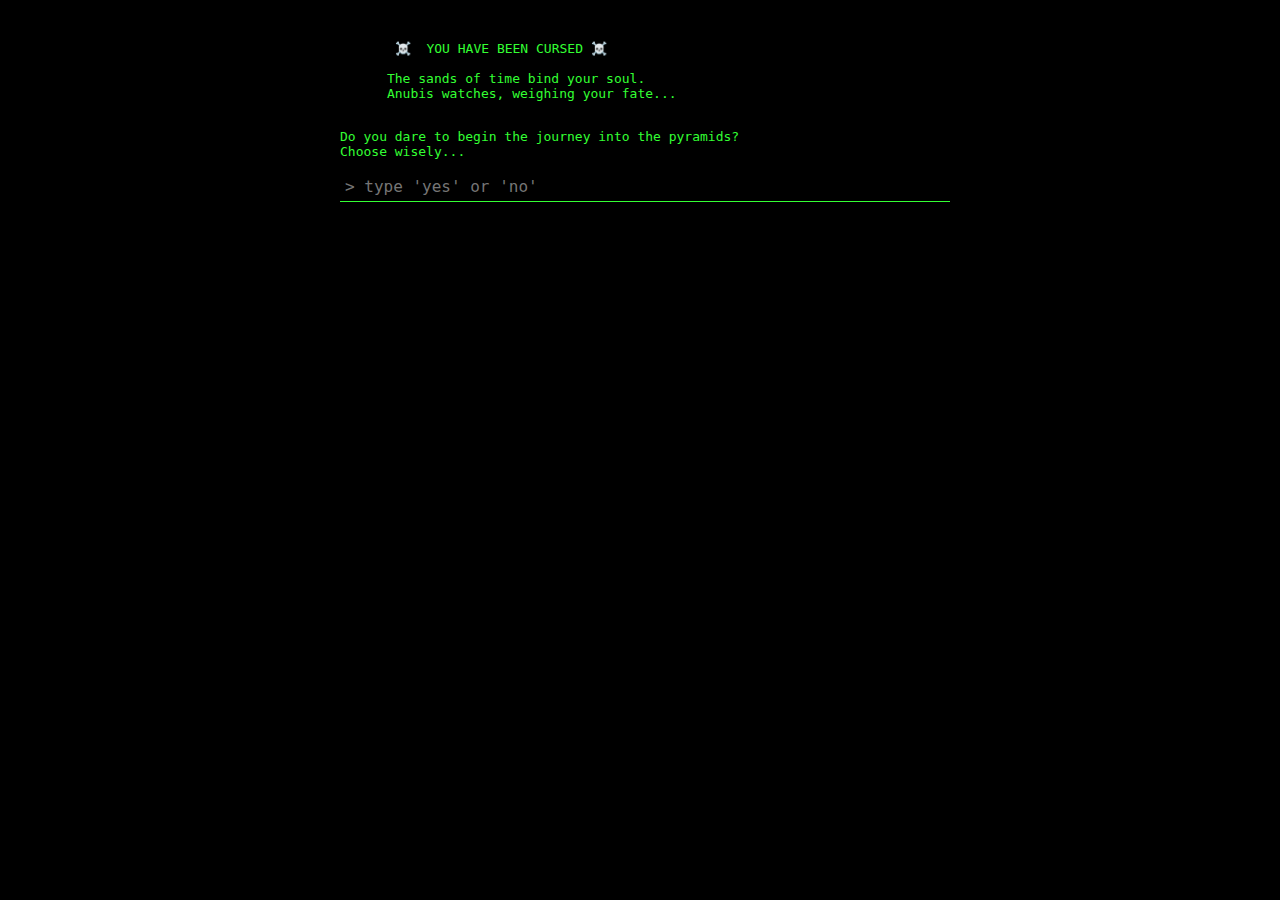
<file: index.html>
<!DOCTYPE html>
<html lang="en">
<head>
  <meta charset="UTF-8">
  <title>The Curse Awaits...</title>
  <link rel="stylesheet" href="cli.css">
</head>
<body>
  <div id="terminal">
    <pre>
       ☠️  YOU HAVE BEEN CURSED ☠️

      The sands of time bind your soul.
      Anubis watches, weighing your fate...
    </pre>
    <p>
      Do you dare to begin the journey into the pyramids?<br>
      Choose wisely...
    </p>
    <div id="output"></div>
    <input type="text" id="input" placeholder="> type 'yes' or 'no'">
  </div>
  <script>
    const input = document.getElementById("input");
    const output = document.getElementById("output");

    input.addEventListener("keydown", function(e) {
      if (e.key === "Enter") {
        const cmd = input.value.trim().toLowerCase();
        input.value = "";

        if (cmd === "yes") {
          output.innerHTML += "<p>✅ You embrace the curse and step forward...</p>";
          setTimeout(() => {
            window.location.href = "stage1.html"; // masuk stage 1
          }, 2000);
        } else if (cmd === "no") {
          output.innerHTML += "<p>❌ You refuse the path... The curse consumes you.</p>";
          setTimeout(() => {
            window.location.href = "death.html"; // langsung mati
          }, 2000);
        } else {
          output.innerHTML += "<p>❓ The gods do not understand your hesitation...</p>";
        }
      }
    });
  </script>
</body>
</html>
</file>
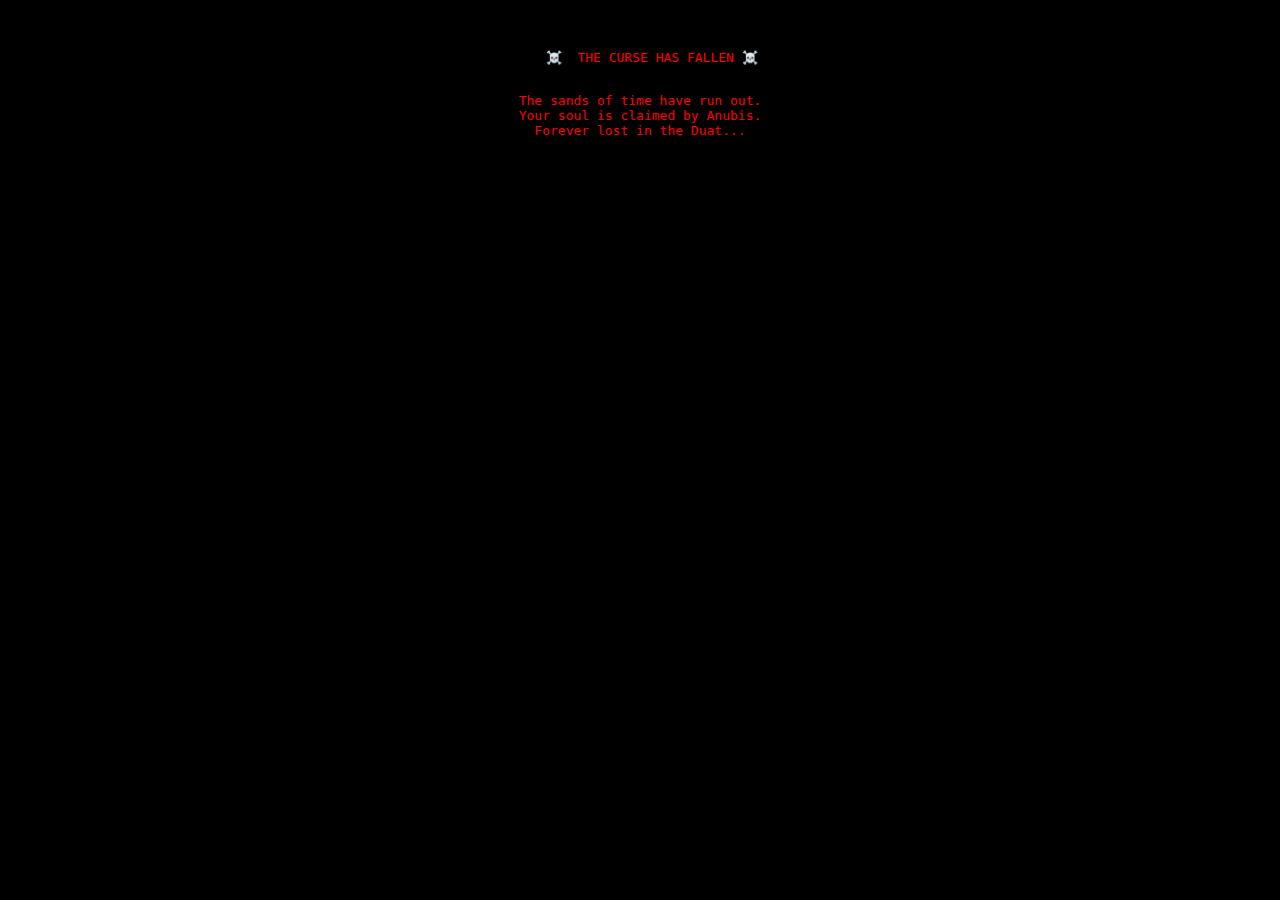
<file: death.html>
<!DOCTYPE html>
<html lang="en">
<head>
  <meta charset="UTF-8">
  <title>You are dead</title>
  <style>
    body { background: black; color: red; font-family: monospace; text-align:center; margin-top:50px; }
  </style>
</head>
<body>
  <pre>
   ☠️  THE CURSE HAS FALLEN ☠️
  </pre>
  <p>The sands of time have run out.<br>
  Your soul is claimed by Anubis.<br>
  Forever lost in the Duat...</p>
</body>
</html>
</file>
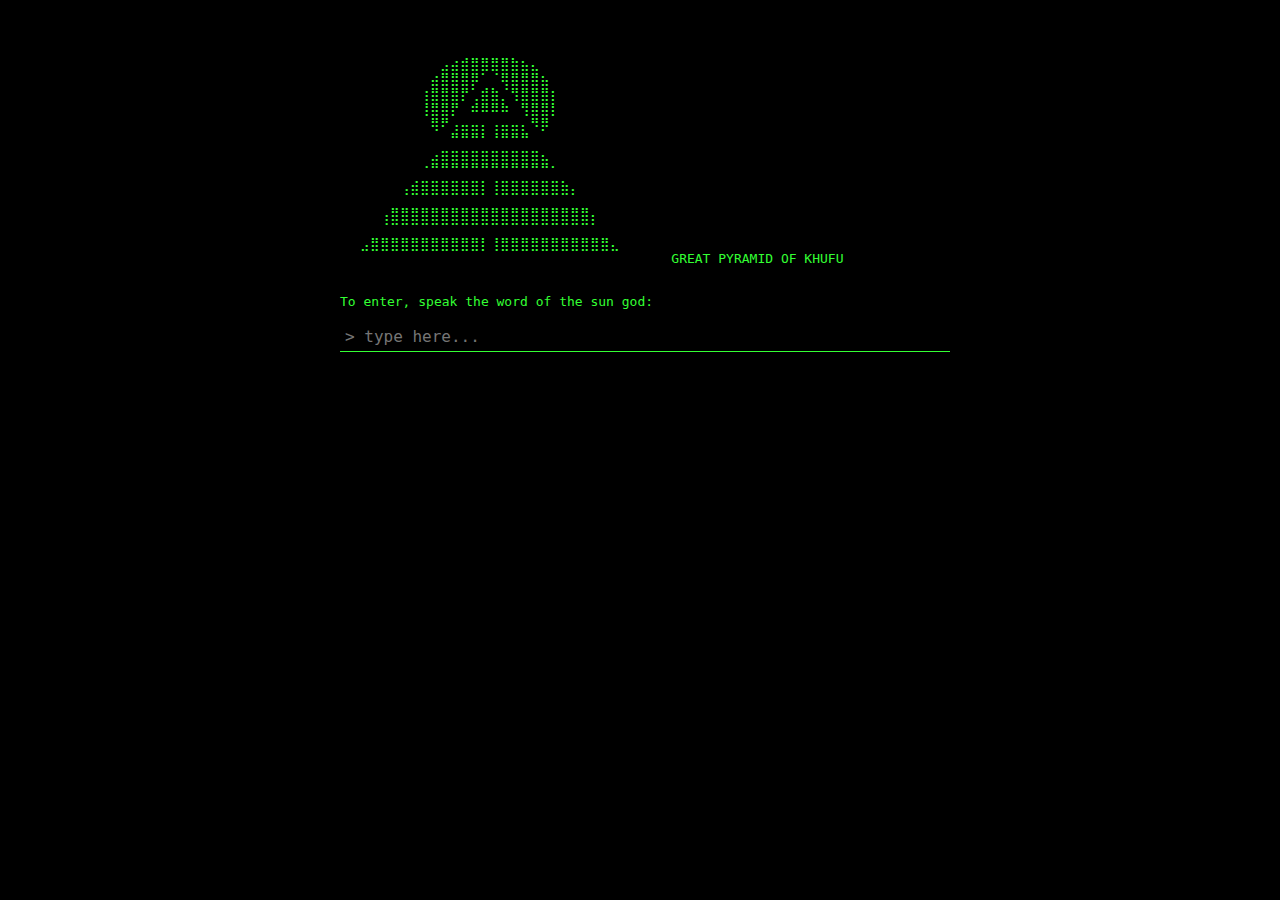
<file: stage1.html>
<!DOCTYPE html>
<html lang="en">
<head>
  <meta charset="UTF-8">
  <title>Pyramid Riddle</title>
  <link rel="stylesheet" href="cli.css">
</head>
<body>
  <div id="terminal">
    <pre>
      ⠀⠀⠀⠀⠀⠀⠀⠀⠀⠀⠀⠀⠀⠀⠀⠀⠀⠀⠀⠀⠀⠀⠀⠀⠀⠀⠀⠀⠀⠀
⠀⠀⠀⠀⠀⠀⠀⠀⠀⠀⣠⣴⣾⣿⣿⣿⣿⣷⣦⣄⠀⠀⠀⠀⠀⠀⠀⠀⠀⠀
⠀⠀⠀⠀⠀⠀⠀⠀⠀⣴⣿⣿⣿⡿⠁⠈⢿⣿⣿⣿⣦⠀⠀⠀⠀⠀⠀⠀⠀⠀
⠀⠀⠀⠀⠀⠀⠀⠀⢰⣿⣿⣿⡟⢁⣾⣷⡈⢻⣿⣿⣿⡆⠀⠀⠀⠀⠀⠀⠀⠀
⠀⠀⠀⠀⠀⠀⠀⠀⢸⣿⣿⡟⠀⠾⠿⠿⠷⠀⢻⣿⣿⡇⠀⠀⠀⠀⠀⠀⠀⠀
⠀⠀⠀⠀⠀⠀⠀⠀⠀⢿⠟⢠⣤⣤⡄⢠⣤⣤⡄⠻⡿⠀⠀⠀⠀⠀⠀⠀⠀⠀
⠀⠀⠀⠀⠀⠀⠀⠀⠀⠀⠀⠛⠛⠛⠃⠘⠛⠛⠛⠀⠀⠀⠀⠀⠀⠀⠀⠀⠀⠀
⠀⠀⠀⠀⠀⠀⠀⠀⠀⣠⣶⣶⣶⣶⣶⣶⣶⣶⣶⣶⣄⠀⠀⠀⠀⠀⠀⠀⠀⠀
⠀⠀⠀⠀⠀⠀⠀⠀⠐⠛⠛⠛⠛⠛⠛⠛⠛⠛⠛⠛⠛⠂⠀⠀⠀⠀⠀⠀⠀⠀
⠀⠀⠀⠀⠀⠀⢀⣴⣶⣶⣶⣶⣶⣶⡆⢰⣶⣶⣶⣶⣶⣶⣦⡀⠀⠀⠀⠀⠀⠀
⠀⠀⠀⠀⠀⠀⠈⠉⠉⠉⠉⠉⠉⠉⠁⠈⠉⠉⠉⠉⠉⠉⠉⠁⠀⠀⠀⠀⠀⠀
⠀⠀⠀⠀⢠⣿⣿⣿⣿⣿⣿⣿⣿⣿⣿⣿⣿⣿⣿⣿⣿⣿⣿⣿⣿⡄⠀⠀⠀⠀
⠀⠀⠀⠀⠈⠉⠉⠉⠉⠉⠉⠉⠉⠉⠉⠉⠉⠉⠉⠉⠉⠉⠉⠉⠉⠁⠀⠀⠀⠀
⠀⠀⣠⣿⣿⣿⣿⣿⣿⣿⣿⣿⣿⣿⡇⢸⣿⣿⣿⣿⣿⣿⣿⣿⣿⣿⣿⣄⠀⠀
⠀⠀⠀⠀⠀⠀⠀⠀⠀⠀⠀⠀⠀⠀⠀⠀⠀⠀⠀⠀⠀⠀⠀⠀⠀⠀⠀⠀⠀⠀    GREAT PYRAMID OF KHUFU 
    </pre>
    <p>To enter, speak the word of the sun god:</p>
    <div id="output"></div>
    <input type="text" id="input" placeholder="> type here...">
    <p id="timer"></p>
  </div>
  <script src="cli.js"></script>
   <script>
    // --- Logic Stage 1 ---
    const input = document.getElementById("input");
    const output = document.getElementById("output");

    input.addEventListener("keydown", function(e) {
      if (e.key === "Enter") {
        const cmd = input.value.trim().toLowerCase();
        input.value = "";

        if (cmd === "ra") {
          output.innerHTML += "<p>✅ The pyramid door opens...</p>";
          setTimeout(() => {
            window.location.href = "stage2.html"; // lanjut stage 2
          }, 1500);
        } else {
          output.innerHTML += "<p>❌ Wrong. The gods are displeased.</p>";
        }
      }
    });
  </script>
</body>
</html>
</file>
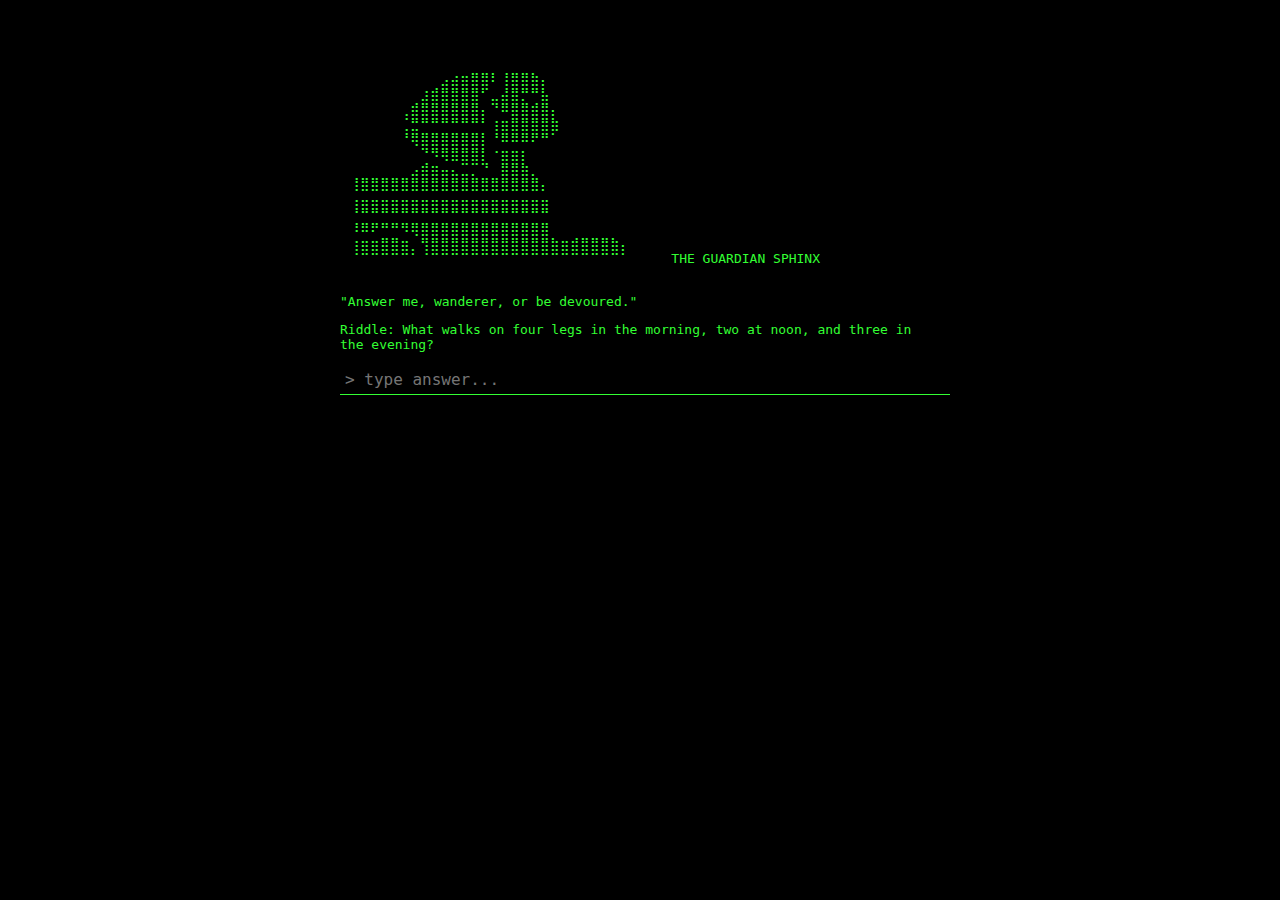
<file: stage2.html>
<!DOCTYPE html>
<html lang="en">
<head>
  <meta charset="UTF-8">
  <title>The Sphinx</title>
  <link rel="stylesheet" href="cli.css">
</head>
<body>
  <div id="terminal">
    <pre>
        ⠀⠀⠀⠀⠀⠀⠀⠀⠀⠀⠀⠀⠀⠀⠀⠀⠀⠀⠀⠀⠀⠀⠀⠀⠀⠀⠀⠀⠀⠀
⠀⠀⠀⠀⠀⠀⠀⠀⠀⠀⠀⠀⠀⠀⠀⠀⠀⠀⠀⠀⠀⠀⠀⠀⠀⠀⠀⠀⠀⠀
⠀⠀⠀⠀⠀⠀⠀⠀⠀⠀⣠⣴⣶⣿⣿⠇⢸⣿⣿⣷⡄⠀⠀⠀⠀⠀⠀⠀⠀⠀
⠀⠀⠀⠀⠀⠀⠀⠀⣰⣾⣿⣿⣿⣿⠋⣀⣼⣿⡛⠛⣧⠀⠀⠀⠀⠀⠀⠀⠀⠀
⠀⠀⠀⠀⠀⠀⢀⣾⣿⣿⣿⣿⣿⣿⡄⠙⠿⣿⣿⣾⣿⡄⠀⠀⠀⠀⠀⠀⠀⠀
⠀⠀⠀⠀⠀⠀⢈⣛⠛⠛⠛⠛⠛⠛⠃⢰⣶⣿⣿⣿⣿⣷⠀⠀⠀⠀⠀⠀⠀⠀
⠀⠀⠀⠀⠀⠀⠘⢿⣿⣿⣿⣿⣿⣿⡇⠘⠿⠿⠿⠟⠛⠁⠀⠀⠀⠀⠀⠀⠀⠀
⠀⠀⠀⠀⠀⠀⠀⠀⠙⠻⢿⣿⣿⣿⡇⠐⣶⣶⡆⠀⠀⠀⠀⠀⠀⠀⠀⠀⠀⠀
⠀⠀⠀⠀⠀⠀⠀⣠⣾⣶⣤⣄⣉⡉⠙⠀⣿⣿⣷⡀⠀⠀⠀⠀⠀⠀⠀⠀⠀⠀
⠀⢸⣿⣿⣿⣿⣿⣿⣿⣿⣿⣿⣿⣿⣿⣿⣿⣿⣿⣿⡄⠀⠀⠀⠀⠀⠀⠀⠀⠀
⠀⢠⣤⣤⣤⣤⣤⣤⣤⣤⣤⣤⣤⣤⣤⣤⣤⣤⣤⣤⣤⠀⠀⠀⠀⠀⠀⠀⠀⠀
⠀⠘⠛⠛⠛⠛⠛⠛⠛⠛⠛⠛⠛⠛⠛⠛⠛⠛⠛⠛⠛⠀⠀⠀⠀⠀⠀⠀⠀⠀
⠀⠸⠿⠟⠛⠛⠻⢿⣿⣿⣿⣿⣿⣿⣿⣿⣿⣿⣿⣿⣿⠀⠀⠀⠀⠀⠀⠀⠀⠀
⠀⢰⣶⣶⣿⣿⣶⡀⢻⣿⣿⣿⣿⣿⣿⣿⣿⣿⣿⣿⣿⣷⣶⣾⣿⣿⣿⣷⡄⠀
⠀⠈⠉⠉⠉⠉⠉⠁⠈⠉⠉⠉⠉⠉⠉⠉⠉⠉⠉⠉⠉⠉⠉⠉⠉⠉⠉⠉⠁⠀    THE GUARDIAN SPHINX
    </pre>
    <p>"Answer me, wanderer, or be devoured."</p>
    <p>Riddle: What walks on four legs in the morning, two at noon, and three in the evening?</p>
    <div id="output"></div>
    <input type="text" id="input" placeholder="> type answer...">
    <p id="timer"></p>
  </div>
  <script src="cli.js"></script>
  <script>
    // --- Logic Stage 2 ---
    const input = document.getElementById("input");
    const output = document.getElementById("output");

    input.addEventListener("keydown", function(e) {
      if (e.key === "Enter") {
        const cmd = input.value.trim().toLowerCase();
        input.value = "";

        if (cmd === "human") {
          output.innerHTML += "<p>✅ Correct. The Sphinx lets you pass...</p>";
          setTimeout(() => {
            window.location.href = "stage3.html"; // lanjut stage 3
          }, 1500);
        } else {
          output.innerHTML += "<p>❌ Wrong. The Sphinx’s jaws close in...</p>";
        }
      }
    });
  </script>
</body>
</html>
</file>
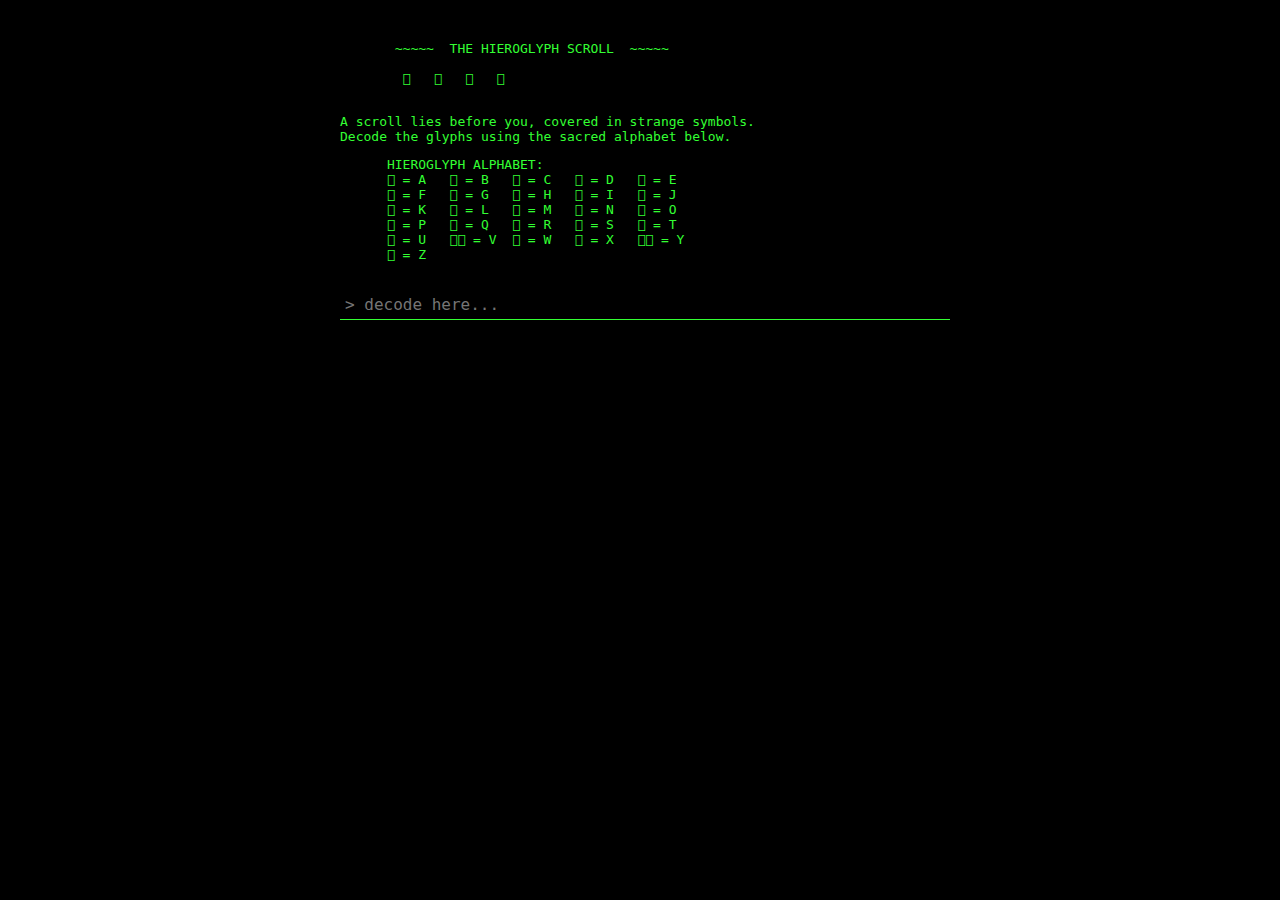
<file: stage3.html>
<!DOCTYPE html>
<html lang="en">
<head>
  <meta charset="UTF-8">
  <title>Hieroglyph Scroll</title>
  <link rel="stylesheet" href="cli.css">
</head>
<body>
  <div id="terminal">
    <pre>
       ~~~~~  THE HIEROGLYPH SCROLL  ~~~~~

        𓅓   𓈖   𓎡   𓉔
    </pre>
    <p>
      A scroll lies before you, covered in strange symbols. <br>
      Decode the glyphs using the sacred alphabet below.
    </p>

    <pre>
      HIEROGLYPH ALPHABET:
      𓄿 = A   𓃀 = B   𓍿 = C   𓂧 = D   𓇌 = E
      𓆑 = F   𓎼 = G   𓉔 = H   𓇋 = I   𓏭 = J
      𓎡 = K   𓃭 = L   𓅓 = M   𓈖 = N   𓍯 = O
      𓊪 = P   𓏘 = Q   𓂋 = R   𓋴 = S   𓍿 = T
      𓅱 = U   𓆑𓆑 = V  𓏲 = W   𓐍 = X   𓇋𓇋 = Y
      𓊃 = Z
    </pre>

    <div id="output"></div>
    <input type="text" id="input" placeholder="> decode here...">
    <p id="timer"></p>
  </div>
  <script src="cli.js"></script>
  <script>
    // --- Logic Stage 3 ---
    const input = document.getElementById("input");
    const output = document.getElementById("output");

    input.addEventListener("keydown", function(e) {
      if (e.key === "Enter") {
        const cmd = input.value.trim().toLowerCase();
        input.value = "";

        if (cmd === "ankh") {
          output.innerHTML += "<p>✅ The scroll glows... You may proceed.</p>";
          setTimeout(() => {
            window.location.href = "stage4.html"; // lanjut stage 4
          }, 1500);
        } else {
          output.innerHTML += "<p>❌ The glyphs remain silent.</p>";
        }
      }
    });
  </script>
</body>
</html>
</file>
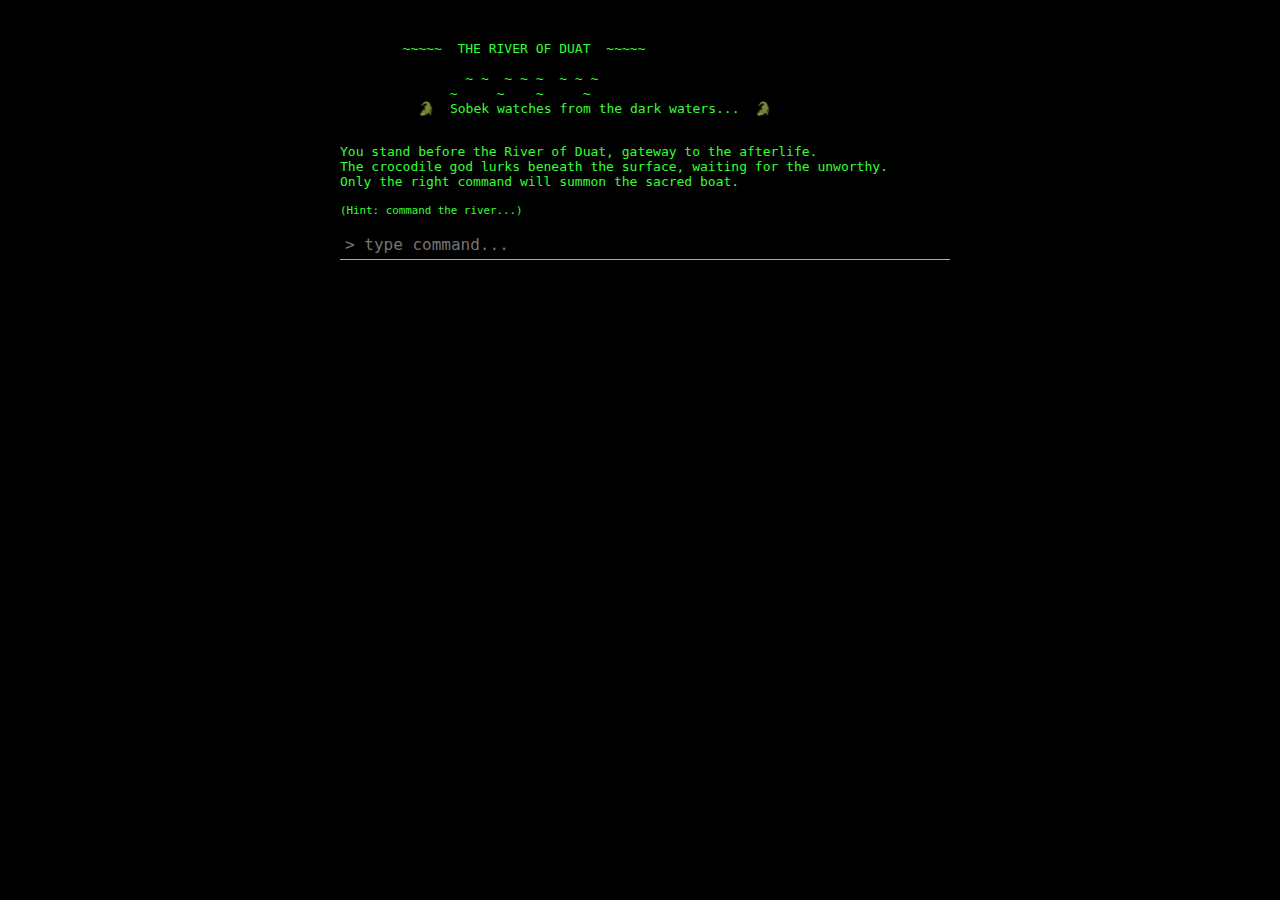
<file: stage4.html>
<!DOCTYPE html>
<html lang="en">
<head>
  <meta charset="UTF-8">
  <title>The River of Duat</title>
  <link rel="stylesheet" href="cli.css">
</head>
<body>
  <div id="terminal">
    <pre>
        ~~~~~  THE RIVER OF DUAT  ~~~~~

                ~ ~  ~ ~ ~  ~ ~ ~
              ~     ~    ~     ~
          🐊  Sobek watches from the dark waters...  🐊
    </pre>
    <p>
      You stand before the River of Duat, gateway to the afterlife.<br>
      The crocodile god lurks beneath the surface, waiting for the unworthy.<br>
      Only the right command will summon the sacred boat.
    </p>
    <p><small>(Hint: command the river...)</small></p>

    <div id="output"></div>
    <input type="text" id="input" placeholder="> type command...">
    <p id="timer"></p>
  </div>
  <script src="cli.js"></script>
  <script>
    // --- Logic Stage 4 (Duat version) ---
    const input = document.getElementById("input");
    const output = document.getElementById("output");

    input.addEventListener("keydown", function(e) {
      if (e.key === "Enter") {
        const cmd = input.value.trim().toLowerCase();
        input.value = "";

        if (cmd === "sail the duat") {
          output.innerHTML += "<p>✅ The sacred boat appears... You cross safely.</p>";
          setTimeout(() => {
            window.location.href = "stage5.html"; // lanjut stage 5
          }, 1500);
        } else if (cmd === "sail nile") {
          output.innerHTML += "<p>❌ The Nile is the river of life... not death. Try again.</p>";
        } else if (cmd.includes("swim")) {
          output.innerHTML += "<p>❌ The waters drag you down... Sobek devours the foolish.</p>";
        } else {
          output.innerHTML += "<p>❌ Nothing happens. The river remains still.</p>";
        }
      }
    });
  </script>
</body>
</html>
</file>
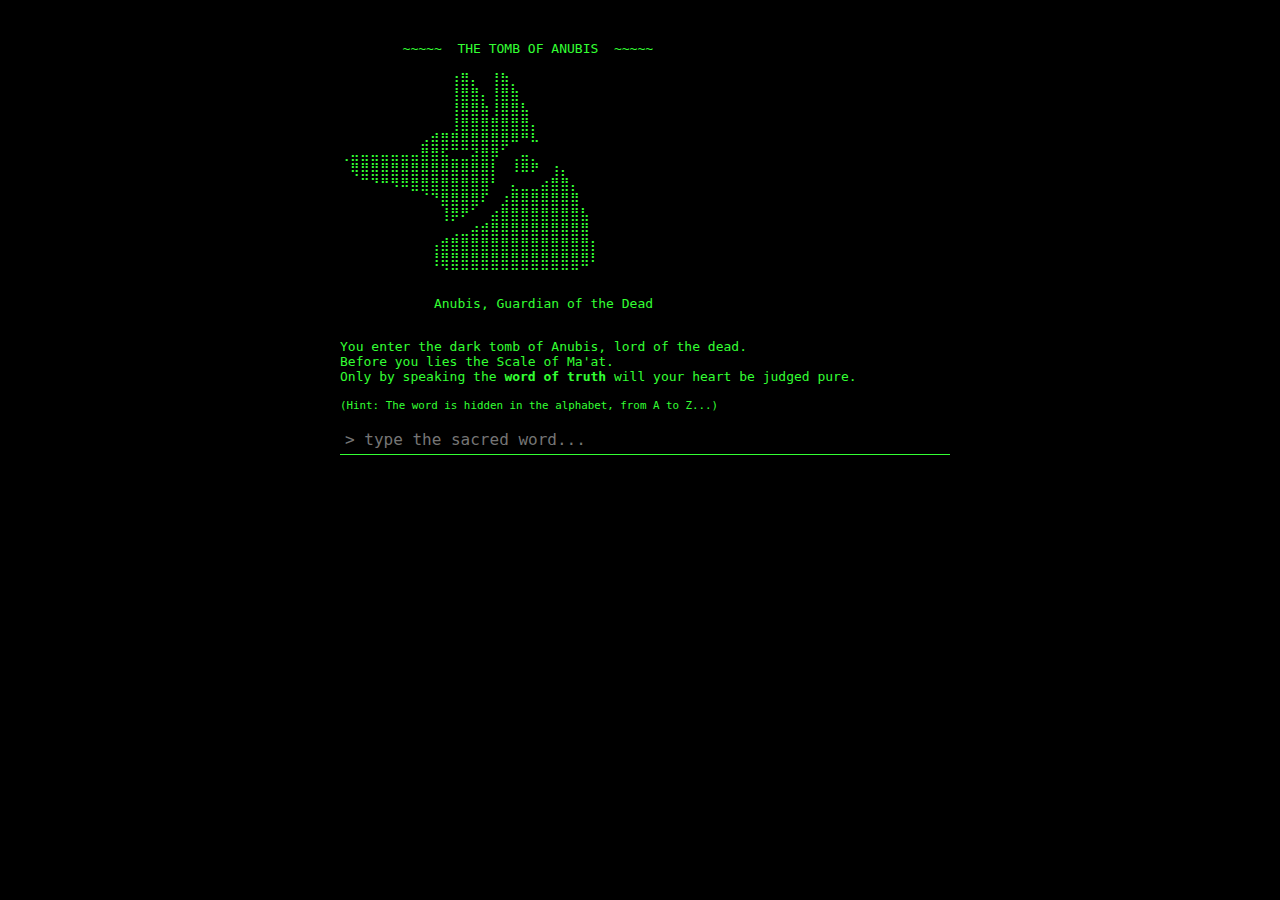
<file: stage5.html>
<!DOCTYPE html>
<html lang="en">
<head>
  <meta charset="UTF-8">
  <title>The Tomb of Anubis</title>
  <link rel="stylesheet" href="cli.css">
</head>
<body>
  <div id="terminal">
    <pre>
        ~~~~~  THE TOMB OF ANUBIS  ~~~~~

⠀⠀⠀⠀⠀⠀⠀⠀⠀⠀⠀⢰⣿⡄⠀⢸⣷⡀⠀⠀⠀⠀⠀⠀⠀⠀
⠀⠀⠀⠀⠀⠀⠀⠀⠀⠀⠀⢸⣿⣿⡄⢸⣿⣷⠀⠀⠀⠀⠀⠀⠀⠀
⠀⠀⠀⠀⠀⠀⠀⠀⠀⠀⠀⢸⣿⣿⣷⢸⣿⣿⣧⠀⠀⠀⠀⠀⠀⠀
⠀⠀⠀⠀⠀⠀⠀⠀⠀⠀⠀⢸⣿⣿⣿⣿⣿⣿⣿⡄⠀⠀⠀⠀⠀⠀
⠀⠀⠀⠀⠀⠀⠀⠀⣠⣾⣿⣿⣿⣿⣿⣿⣿⠿⠛⠧⠀⠀⠀⠀⠀⠀
⢀⣤⣤⣤⣤⣤⣤⣤⣿⣿⣯⣉⣉⣽⣿⡿⠁⢀⣤⡀⠀⠀⠀⠀⠀⠀
⠀⢿⣿⣿⣿⣿⣿⣿⣿⣿⣿⣿⣿⣿⣿⡇⠀⠸⠿⠟⠀⢰⡄⠀⠀⠀
⠀⠀⠉⠙⠛⠻⠿⣿⣿⣿⣿⣿⣿⣿⣿⠃⠀⣄⣀⣀⣴⣿⣿⡄⠀⠀
⠀⠀⠀⠀⠀⠀⠀⠀⠈⠙⣿⣿⣿⣿⠏⠀⣰⣿⣿⣿⣿⣿⣿⣿⠀⠀
⠀⠀⠀⠀⠀⠀⠀⠀⠀⠀⢸⡿⠟⠁⠀⣴⣿⣿⣿⣿⣿⣿⣿⣿⣧⠀
⠀⠀⠀⠀⠀⠀⠀⠀⠀⠀⠀⢀⣀⣴⣾⣿⣿⣿⣿⣿⣿⣿⣿⣿⣿⠀
⠀⠀⠀⠀⠀⠀⠀⠀⠀⢠⣾⣿⣿⣿⣿⣿⣿⣿⣿⣿⣿⣿⣿⣿⣿⡆
⠀⠀⠀⠀⠀⠀⠀⠀⠀⢸⣿⣿⣿⣿⣿⣿⣿⣿⣿⣿⣿⣿⣿⣿⣿⠇
⠀⠀⠀⠀⠀⠀⠀⠀⠀⠀⠈⠉⠉⠉⠉⠉⠉⠉⠉⠉⠉⠉⠉⠉⠀⠀

            Anubis, Guardian of the Dead
    </pre>
    <p>
      You enter the dark tomb of Anubis, lord of the dead.<br>
      Before you lies the Scale of Ma'at.<br>
      Only by speaking the <b>word of truth</b> will your heart be judged pure.
    </p>
    <p><small>(Hint: The word is hidden in the alphabet, from A to Z...)</small></p>

    <div id="output"></div>
    <input type="text" id="input" placeholder="> type the sacred word...">
    <p id="timer"></p>
  </div>
  <script src="cli.js"></script>
  <script>
    // --- Logic Stage 5 ---
    const input = document.getElementById("input");
    const output = document.getElementById("output");

    // Sacred word = "truth" (atau bisa lu ganti rahasia)
    const answer = "truth";

    input.addEventListener("keydown", function(e) {
      if (e.key === "Enter") {
        const cmd = input.value.trim().toLowerCase();
        input.value = "";

        if (cmd === answer) {
          output.innerHTML += "<p>✅ The scales balance. Anubis nods in approval...</p>";
          setTimeout(() => {
            window.location.href = "stage6.html"; // lanjut stage 6
          }, 2000);
        } else {
          output.innerHTML += "<p>❌ The scales tip. Anubis growls... Try again.</p>";
        }
      }
    });
  </script>
</body>
</html>
</file>
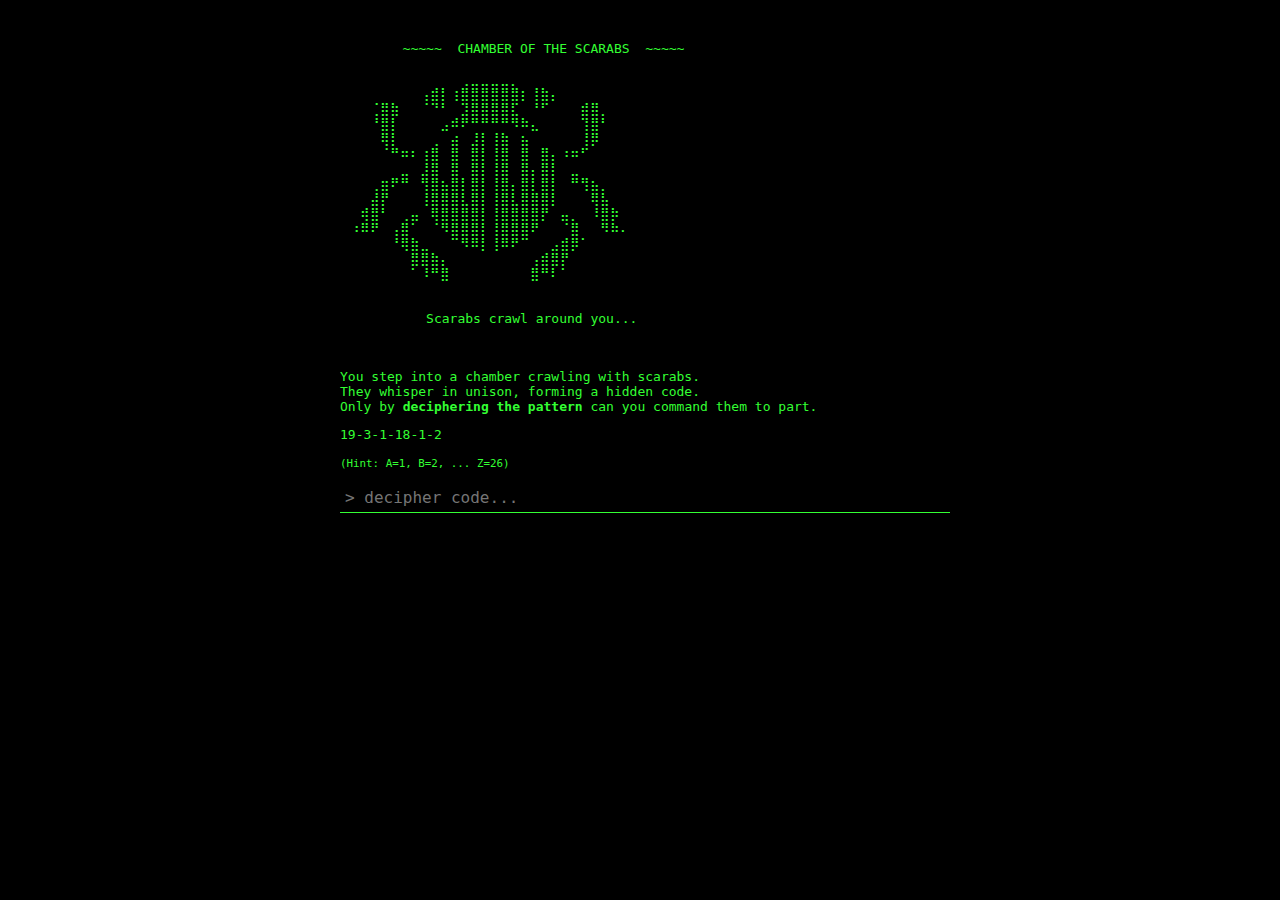
<file: stage6.html>
<!DOCTYPE html>
<html lang="en">
<head>
  <meta charset="UTF-8">
  <title>Chamber of the Scarabs</title>
  <link rel="stylesheet" href="cli.css">
</head>
<body>
  <div id="terminal">
    <pre>
        ~~~~~  CHAMBER OF THE SCARABS  ~~~~~

             ⠀ ⢀⣀⣀⣀⣀⡀⠀⠀⠀⠀⠀⠀⠀⠀⠀⠀⠀⠀
⠀⠀⠀⠀⠀⠀⠀⠀⢠⣾⡇⢰⣿⣿⣿⣿⣿⣿⡆⢸⣷⡄⠀⠀⠀⠀⠀⠀⠀⠀
⠀⠀⠀⢈⣿⣷⠀⠀⠈⠙⠃⠀⣹⣿⣿⣿⣿⣏⠀⠘⠋⠀⠀⠀⣾⣿⡀⠀⠀⠀
⠀⠀⠀⠘⣿⡇⠀⠀⠀⠀⣠⠾⠟⠛⠛⠛⠛⠻⠷⣄⠀⠀⠀⠀⢹⣿⠃⠀⠀⠀
⠀⠀⠀⠀⢿⡇⠀⠀⠀⢀⠀⣴⠀⣸⡇⢸⣷⠀⣦⠀⠀⠀⠀⠀⢸⡿⠀⠀⠀⠀
⠀⠀⠀⠀⠈⠛⠶⠆⢰⣿⠀⣿⠀⣿⡇⢸⣿⠀⣿⠀⣿⡄⠰⠶⠋⠀⠀⠀⠀⠀
⠀⠀⠀⠀⠀⠀⣀⠀⣸⣿⠀⣿⠀⣿⡇⢸⣿⠀⣿⡄⣿⡇⠀⣀⠀⠀⠀⠀⠀⠀
⠀⠀⠀⢀⣶⠟⠛⠀⢻⣿⣦⣿⡇⣿⡇⢸⣿⡄⣿⡇⣿⡇⠀⠛⢻⣦⡀⠀⠀⠀
⠀⠀⠀⣼⡟⠀⠀⠀⢸⣿⣿⣿⣇⣿⡇⢸⣿⣇⣿⣿⣿⡇⠀⠀⠀⢿⣧⠀⠀⠀
⠀⠀⢾⣿⠃⠀⢀⣤⠀⢿⣿⣿⣿⣿⡇⢸⣿⣿⣿⣿⡟⠀⣤⡀⠀⠸⣿⡷⠀⠀
⠀⠰⠿⠟⠀⢠⣿⠁⠀⠈⠻⣿⣿⣿⡇⢸⣿⣿⣿⠟⠀⠀⠈⣿⠀⠀⠻⠷⠄⠀
⠀⠀⠀⠀⠀⠘⢿⣷⣀⠀⠀⠉⠻⠿⡇⢸⠿⠟⠉⠀⠀⣠⣾⡿⠁⠀⠀⠀⠀⠀
⠀⠀⠀⠀⠀⠀⠀⣿⣿⣷⡄⠀⠀⠀⠀⠀⠀⠀⠀⢠⣾⣿⡟⠀⠀⠀⠀⠀⠀⠀
⠀⠀⠀⠀⠀⠀⠀⠁⠸⠛⣿⠀⠀⠀⠀⠀⠀⠀⠀⣿⠛⠇⠁⠀⠀⠀⠀⠀⠀⠀
⠀⠀⠀⠀⠀⠀⠀⠀⠀⠀⠀⠀⠀⠀⠀⠀⠀⠀⠀⠀⠀⠀⠀⠀⠀⠀⠀⠀⠀⠀

           Scarabs crawl around you...

    </pre>
    <p>
      You step into a chamber crawling with scarabs.<br>
      They whisper in unison, forming a hidden code.<br>
      Only by <b>deciphering the pattern</b> can you command them to part.
    </p>
    <p>19-3-1-18-1-2</p>
    <p><small>(Hint: A=1, B=2, ... Z=26)</small></p>

    <div id="output"></div>
    <input type="text" id="input" placeholder="> decipher code...">
    <p id="timer"></p>
  </div>
  <script src="cli.js"></script>
  <script>
    // --- Logic Stage 6 ---
    const input = document.getElementById("input");
    const output = document.getElementById("output");

    // Kode angka -> 19 3 1 18 1 2 (SCARAB)
    const answer = "scarab";

    input.addEventListener("keydown", function(e) {
      if (e.key === "Enter") {
        const cmd = input.value.trim().toLowerCase();
        input.value = "";

        if (cmd === answer) {
          output.innerHTML += "<p>✅ The scarabs scatter, revealing the passage...</p>";
          setTimeout(() => {
            window.location.href = "stage7.html"; // lanjut stage 7
          }, 2000);
        } else {
          output.innerHTML += "<p>❌ The scarabs swarm angrily... The code is wrong.</p>";
        }
      }
    });
  </script>
</body>
</html>
</file>
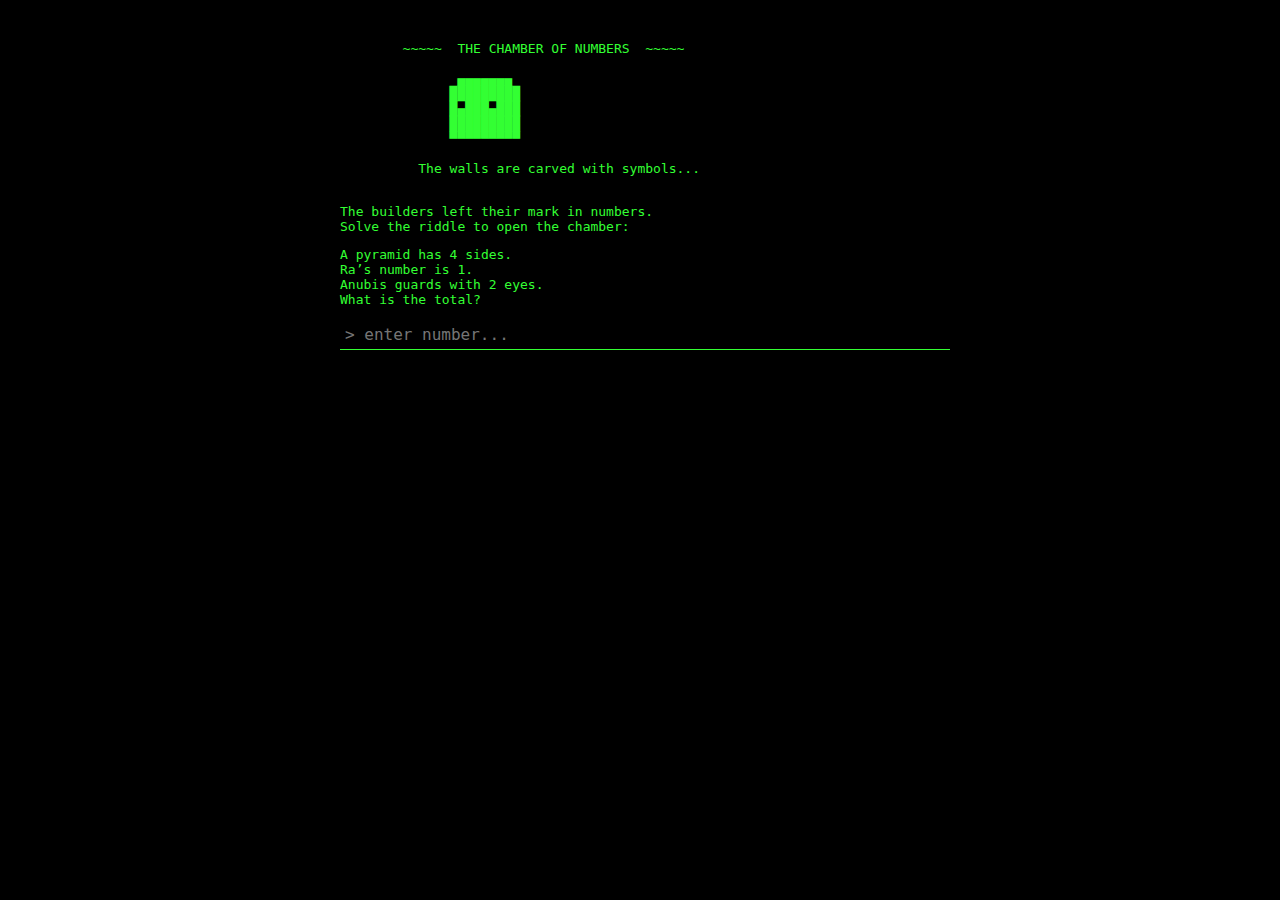
<file: stage7.html>
<!DOCTYPE html>
<html lang="en">
<head>
  <meta charset="UTF-8">
  <title>Chamber of Numbers</title>
  <link rel="stylesheet" href="cli.css">
</head>
<body>
  <div id="terminal">
    <pre>
        ~~~~~  THE CHAMBER OF NUMBERS  ~~~~~

               ▄▄▄▄▄▄▄
              █████████
              █▄███▄███
              █████████
              ▀▀▀▀▀▀▀▀▀

          The walls are carved with symbols...
    </pre>
    <p>
      The builders left their mark in numbers.<br>
      Solve the riddle to open the chamber:
    </p>
    <p>
      A pyramid has 4 sides.<br>
      Ra’s number is 1.<br>
      Anubis guards with 2 eyes.<br>
      What is the total?
    </p>

    <div id="output"></div>
    <input type="text" id="input" placeholder="> enter number...">
    <p id="timer"></p>
  </div>
  <script src="cli.js"></script>
  <script>
    // --- Logic Stage 7 ---
    const input = document.getElementById("input");
    const output = document.getElementById("output");

    const answer = "7";

    input.addEventListener("keydown", function(e) {
      if (e.key === "Enter") {
        const cmd = input.value.trim().toLowerCase();
        input.value = "";

        if (cmd === answer) {
          output.innerHTML += "<p>✅ The numbers align. The stone door slides open...</p>";
          setTimeout(() => {
            window.location.href = "stage8.html"; // lanjut stage 8
          }, 2000);
        } else {
          output.innerHTML += "<p>❌ The numbers fade... The chamber remains sealed.</p>";
        }
      }
    });
  </script>
</body>
</html>
</file>
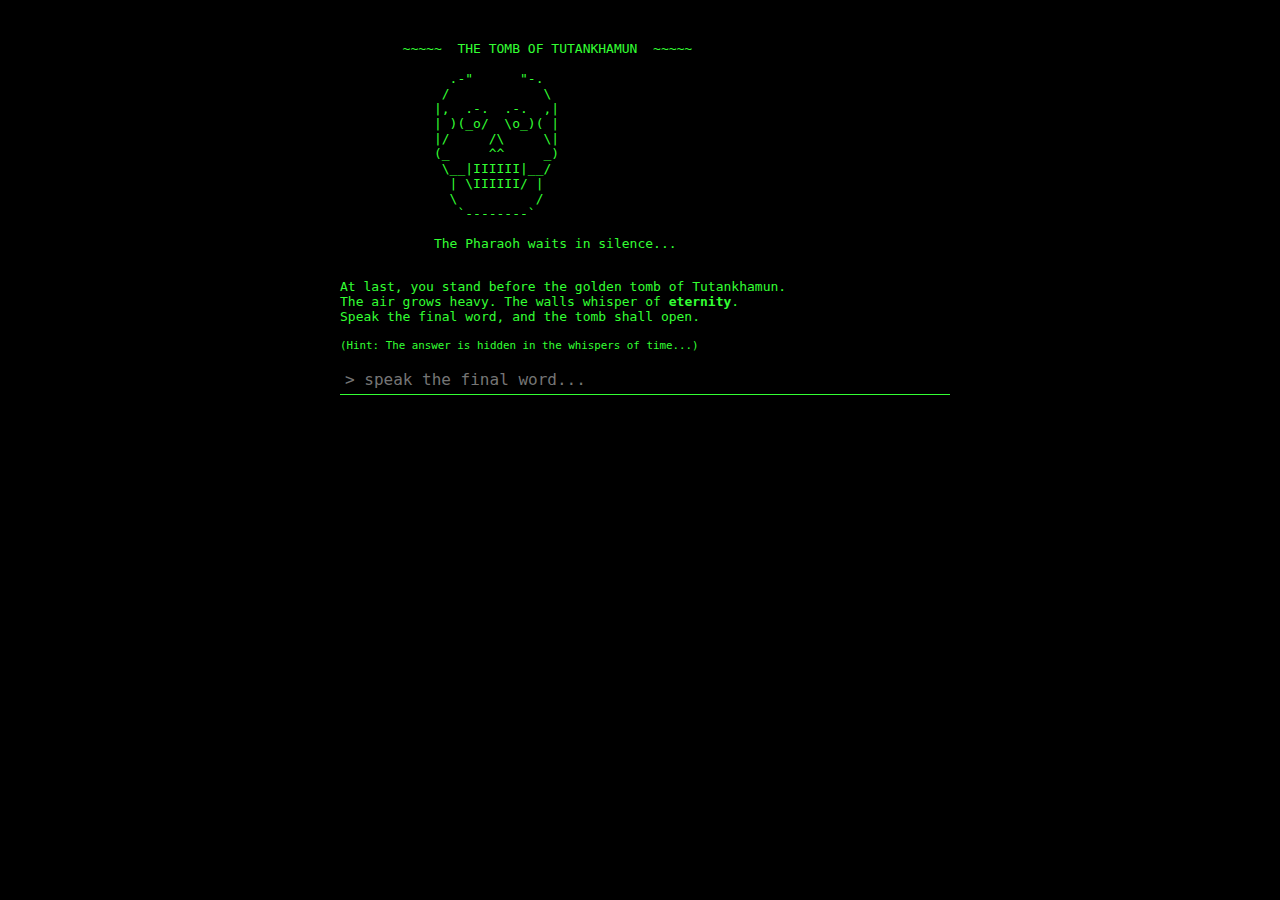
<file: stage8.html>
<!DOCTYPE html>
<html lang="en">
<head>
  <meta charset="UTF-8">
  <title>The Tomb of Tutankhamun</title>
  <link rel="stylesheet" href="cli.css">
</head>
<body>
  <div id="terminal">
    <pre>
        ~~~~~  THE TOMB OF TUTANKHAMUN  ~~~~~

              .-"      "-.
             /            \
            |,  .-.  .-.  ,|
            | )(_o/  \o_)( |
            |/     /\     \|
            (_     ^^     _)
             \__|IIIIII|__/
              | \IIIIII/ |
              \          /
               `--------`

            The Pharaoh waits in silence...
    </pre>
    <p>
      At last, you stand before the golden tomb of Tutankhamun.<br>
      The air grows heavy. The walls whisper of <b>eternity</b>.<br>
      Speak the final word, and the tomb shall open.
    </p>
    <p><small>(Hint: The answer is hidden in the whispers of time...)</small></p>

    <div id="output"></div>
    <input type="text" id="input" placeholder="> speak the final word...">
    <p id="timer"></p>
  </div>
  <script src="cli.js"></script>
  <script>
    // --- Logic Stage 8 (Final) ---
    const input = document.getElementById("input");
    const output = document.getElementById("output");

    const answer = "eternity";

    input.addEventListener("keydown", function(e) {
      if (e.key === "Enter") {
        const cmd = input.value.trim().toLowerCase();
        input.value = "";

        if (cmd === answer) {
          output.innerHTML += "<p>✅ The tomb opens... You have conquered death itself!</p>";
          setTimeout(() => {
            window.location.href = "victory.html"; // ending page
          }, 2500);
        } else {
          output.innerHTML += "<p>❌ The tomb remains sealed. The whispers grow louder...</p>";
        }
      }
    });
  </script>
</body>
</html>
</file>
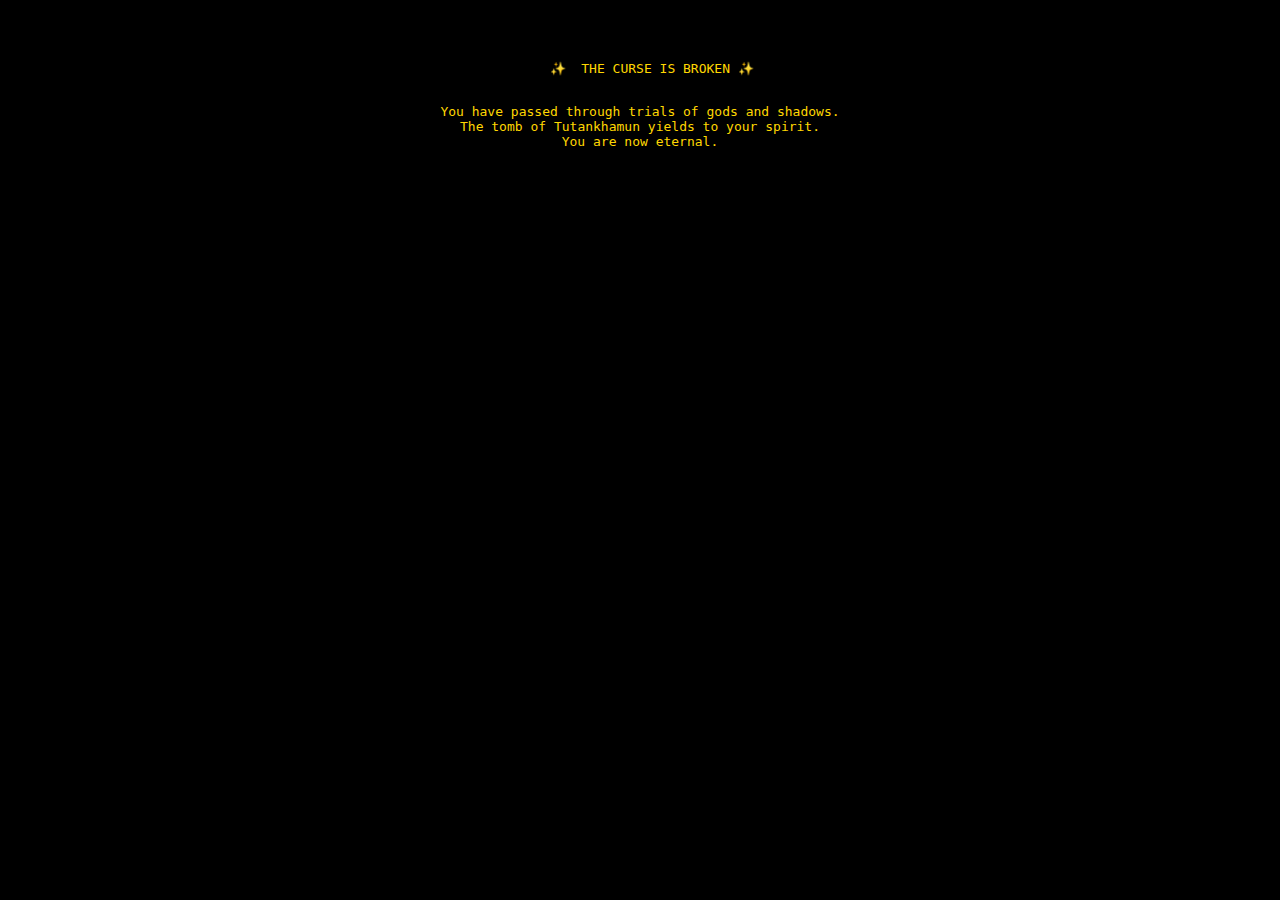
<file: victory.html>
<!DOCTYPE html>
<html lang="en">
<head>
  <meta charset="UTF-8">
  <title>Victory</title>
  <style>
    body { background:black; color:gold; font-family:monospace; text-align:center; padding:40px; }
    pre { color:gold; }
  </style>
</head>
<body>
  <pre>
   ✨  THE CURSE IS BROKEN ✨
  </pre>
  <p>
    You have passed through trials of gods and shadows.<br>
    The tomb of Tutankhamun yields to your spirit.<br>
    You are now eternal.
  </p>
</body>
</html>
</file>
<file: cli.css>
body {
  background: black;
  color: #33ff33;
  font-family: monospace;
  padding: 20px;
}
#terminal {
  max-width: 600px;
  margin: auto;
}
#input {
  background: black;
  border: none;
  border-bottom: 1px solid #33ff33;
  color: #33ff33;
  width: 100%;
  padding: 5px;
  font-family: monospace;
  font-size: 16px;
}
#input:focus {
  outline: none;
}
</file>
